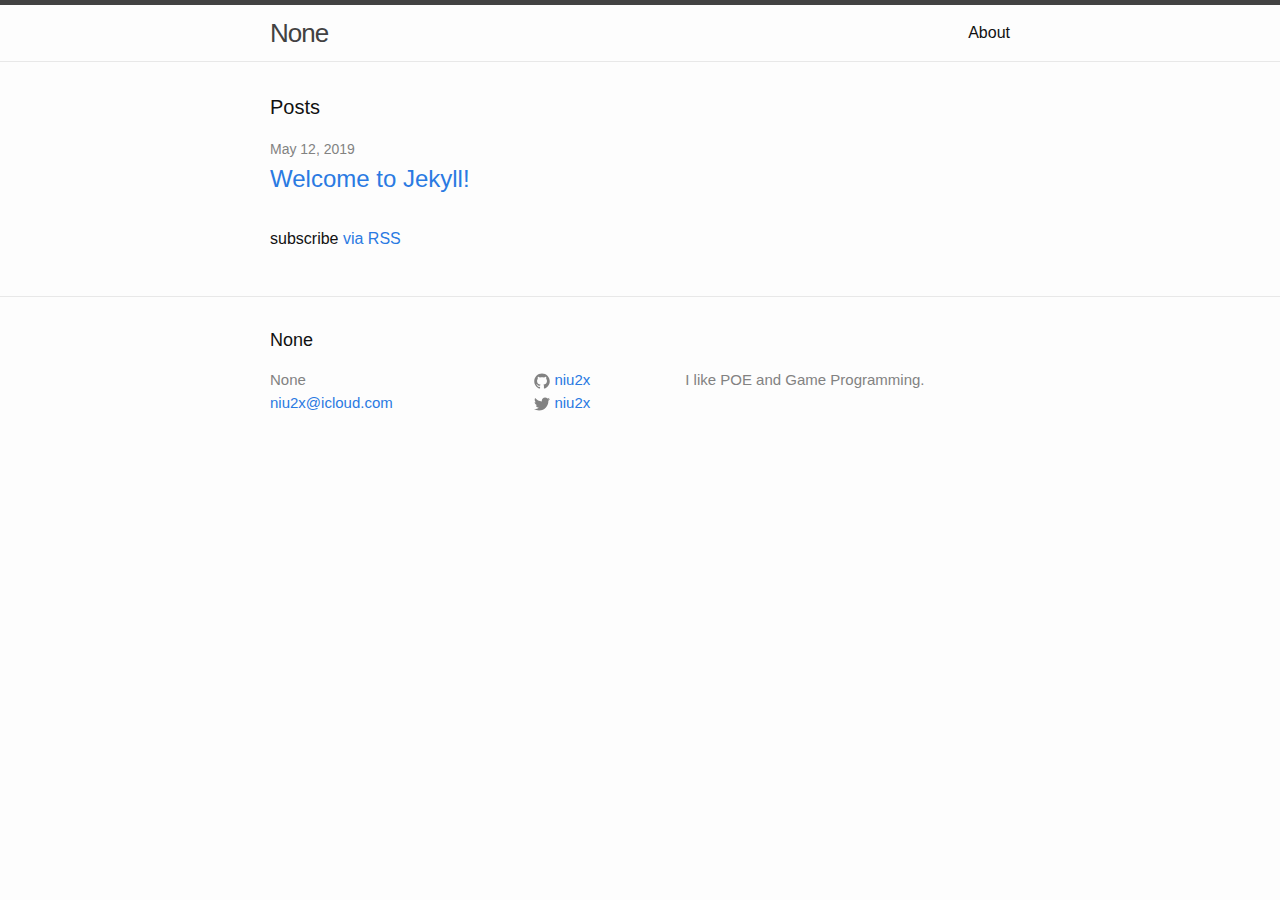
<file: index.html>
<!DOCTYPE html>
<html>

  <head>
  <meta charset="utf-8">
  <meta http-equiv="X-UA-Compatible" content="IE=edge">
  <meta name="viewport" content="width=device-width, initial-scale=1">

  <title>None</title>
  <meta name="description" content="I like POE and Game Programming.
">

  <link rel="stylesheet" href="/css/main.css">
  <link rel="canonical" href="http://niu2x.life/">
  <link rel="alternate" type="application/rss+xml" title="None" href="http://niu2x.life/feed.xml">
</head>


  <body>

    <header class="site-header">

  <div class="wrapper">

    <a class="site-title" href="/">None</a>

    <nav class="site-nav">
      <a href="#" class="menu-icon">
        <svg viewBox="0 0 18 15">
          <path fill="#424242" d="M18,1.484c0,0.82-0.665,1.484-1.484,1.484H1.484C0.665,2.969,0,2.304,0,1.484l0,0C0,0.665,0.665,0,1.484,0 h15.031C17.335,0,18,0.665,18,1.484L18,1.484z"/>
          <path fill="#424242" d="M18,7.516C18,8.335,17.335,9,16.516,9H1.484C0.665,9,0,8.335,0,7.516l0,0c0-0.82,0.665-1.484,1.484-1.484 h15.031C17.335,6.031,18,6.696,18,7.516L18,7.516z"/>
          <path fill="#424242" d="M18,13.516C18,14.335,17.335,15,16.516,15H1.484C0.665,15,0,14.335,0,13.516l0,0 c0-0.82,0.665-1.484,1.484-1.484h15.031C17.335,12.031,18,12.696,18,13.516L18,13.516z"/>
        </svg>
      </a>

      <div class="trigger">
        
          
          <a class="page-link" href="/about/">About</a>
          
        
          
        
          
        
          
        
      </div>
    </nav>

  </div>

</header>


    <div class="page-content">
      <div class="wrapper">
        <div class="home">

  <h1 class="page-heading">Posts</h1>

  <ul class="post-list">
    
      <li>
        <span class="post-meta">May 12, 2019</span>

        <h2>
          <a class="post-link" href="/jekyll/update/2019/05/12/welcome-to-jekyll.html">Welcome to Jekyll!</a>
        </h2>
      </li>
    
  </ul>

  <p class="rss-subscribe">subscribe <a href="/feed.xml">via RSS</a></p>

</div>

      </div>
    </div>

    <footer class="site-footer">

  <div class="wrapper">

    <h2 class="footer-heading">None</h2>

    <div class="footer-col-wrapper">
      <div class="footer-col footer-col-1">
        <ul class="contact-list">
          <li>None</li>
          <li><a href="mailto:niu2x@icloud.com">niu2x@icloud.com</a></li>
        </ul>
      </div>

      <div class="footer-col footer-col-2">
        <ul class="social-media-list">
          
          <li>
            <a href="https://github.com/niu2x"><span class="icon icon--github"><svg viewBox="0 0 16 16"><path fill="#828282" d="M7.999,0.431c-4.285,0-7.76,3.474-7.76,7.761 c0,3.428,2.223,6.337,5.307,7.363c0.388,0.071,0.53-0.168,0.53-0.374c0-0.184-0.007-0.672-0.01-1.32 c-2.159,0.469-2.614-1.04-2.614-1.04c-0.353-0.896-0.862-1.135-0.862-1.135c-0.705-0.481,0.053-0.472,0.053-0.472 c0.779,0.055,1.189,0.8,1.189,0.8c0.692,1.186,1.816,0.843,2.258,0.645c0.071-0.502,0.271-0.843,0.493-1.037 C4.86,11.425,3.049,10.76,3.049,7.786c0-0.847,0.302-1.54,0.799-2.082C3.768,5.507,3.501,4.718,3.924,3.65 c0,0,0.652-0.209,2.134,0.796C6.677,4.273,7.34,4.187,8,4.184c0.659,0.003,1.323,0.089,1.943,0.261 c1.482-1.004,2.132-0.796,2.132-0.796c0.423,1.068,0.157,1.857,0.077,2.054c0.497,0.542,0.798,1.235,0.798,2.082 c0,2.981-1.814,3.637-3.543,3.829c0.279,0.24,0.527,0.713,0.527,1.437c0,1.037-0.01,1.874-0.01,2.129 c0,0.208,0.14,0.449,0.534,0.373c3.081-1.028,5.302-3.935,5.302-7.362C15.76,3.906,12.285,0.431,7.999,0.431z"/></svg>
</span><span class="username">niu2x</span></a>

          </li>
          

          
          <li>
            <a href="https://twitter.com/niu2x"><span class="icon icon--twitter"><svg viewBox="0 0 16 16"><path fill="#828282" d="M15.969,3.058c-0.586,0.26-1.217,0.436-1.878,0.515c0.675-0.405,1.194-1.045,1.438-1.809c-0.632,0.375-1.332,0.647-2.076,0.793c-0.596-0.636-1.446-1.033-2.387-1.033c-1.806,0-3.27,1.464-3.27,3.27 c0,0.256,0.029,0.506,0.085,0.745C5.163,5.404,2.753,4.102,1.14,2.124C0.859,2.607,0.698,3.168,0.698,3.767 c0,1.134,0.577,2.135,1.455,2.722C1.616,6.472,1.112,6.325,0.671,6.08c0,0.014,0,0.027,0,0.041c0,1.584,1.127,2.906,2.623,3.206 C3.02,9.402,2.731,9.442,2.433,9.442c-0.211,0-0.416-0.021-0.615-0.059c0.416,1.299,1.624,2.245,3.055,2.271 c-1.119,0.877-2.529,1.4-4.061,1.4c-0.264,0-0.524-0.015-0.78-0.046c1.447,0.928,3.166,1.469,5.013,1.469 c6.015,0,9.304-4.983,9.304-9.304c0-0.142-0.003-0.283-0.009-0.423C14.976,4.29,15.531,3.714,15.969,3.058z"/></svg>
</span><span class="username">niu2x</span></a>

          </li>
          
        </ul>
      </div>

      <div class="footer-col footer-col-3">
        <p>I like POE and Game Programming.
</p>
      </div>
    </div>

  </div>

</footer>


  </body>

</html>
</file>
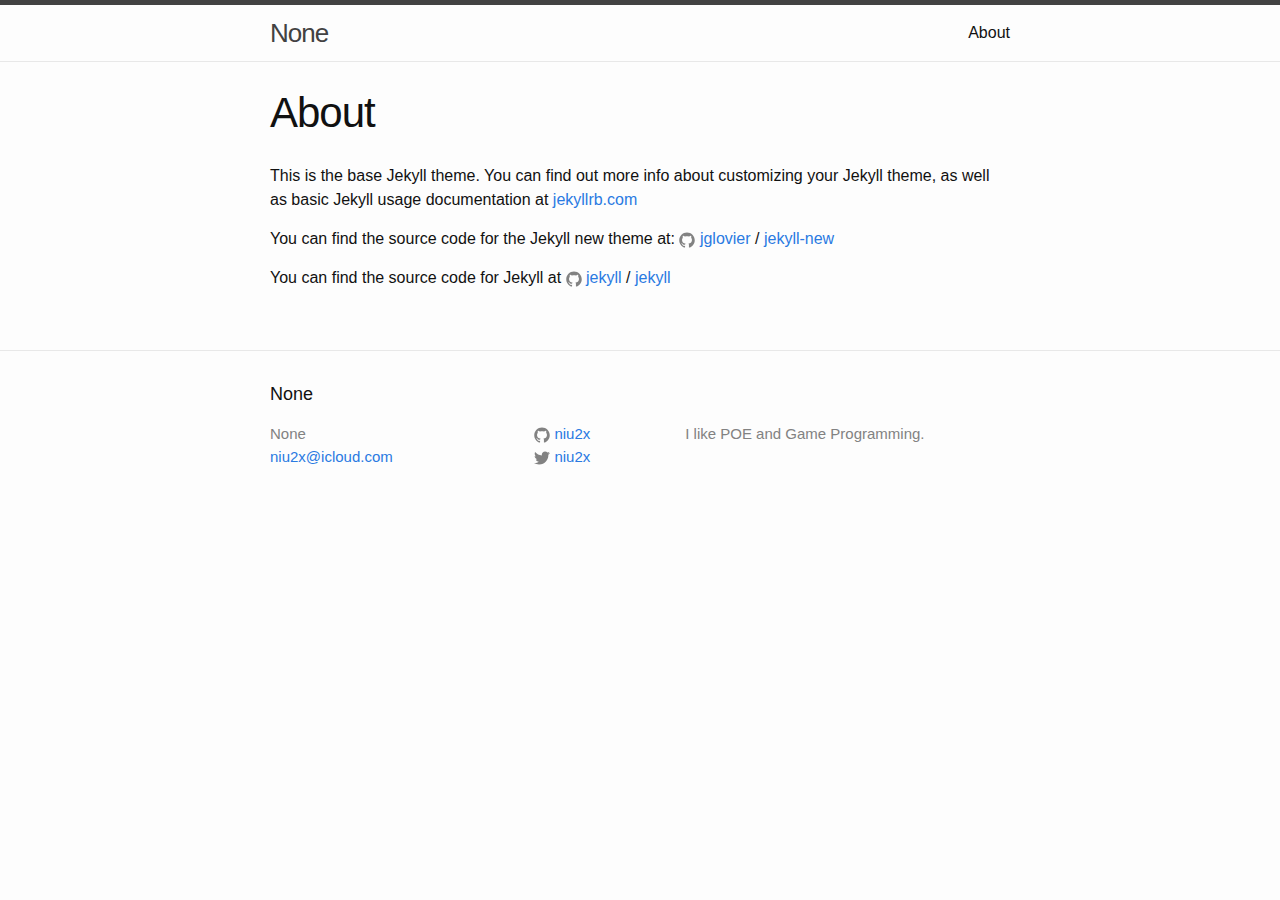
<file: about/index.html>
<!DOCTYPE html>
<html>

  <head>
  <meta charset="utf-8">
  <meta http-equiv="X-UA-Compatible" content="IE=edge">
  <meta name="viewport" content="width=device-width, initial-scale=1">

  <title>About</title>
  <meta name="description" content="I like POE and Game Programming.
">

  <link rel="stylesheet" href="/css/main.css">
  <link rel="canonical" href="http://niu2x.life/about/">
  <link rel="alternate" type="application/rss+xml" title="None" href="http://niu2x.life/feed.xml">
</head>


  <body>

    <header class="site-header">

  <div class="wrapper">

    <a class="site-title" href="/">None</a>

    <nav class="site-nav">
      <a href="#" class="menu-icon">
        <svg viewBox="0 0 18 15">
          <path fill="#424242" d="M18,1.484c0,0.82-0.665,1.484-1.484,1.484H1.484C0.665,2.969,0,2.304,0,1.484l0,0C0,0.665,0.665,0,1.484,0 h15.031C17.335,0,18,0.665,18,1.484L18,1.484z"/>
          <path fill="#424242" d="M18,7.516C18,8.335,17.335,9,16.516,9H1.484C0.665,9,0,8.335,0,7.516l0,0c0-0.82,0.665-1.484,1.484-1.484 h15.031C17.335,6.031,18,6.696,18,7.516L18,7.516z"/>
          <path fill="#424242" d="M18,13.516C18,14.335,17.335,15,16.516,15H1.484C0.665,15,0,14.335,0,13.516l0,0 c0-0.82,0.665-1.484,1.484-1.484h15.031C17.335,12.031,18,12.696,18,13.516L18,13.516z"/>
        </svg>
      </a>

      <div class="trigger">
        
          
          <a class="page-link" href="/about/">About</a>
          
        
          
        
          
        
          
        
      </div>
    </nav>

  </div>

</header>


    <div class="page-content">
      <div class="wrapper">
        <article class="post">

  <header class="post-header">
    <h1 class="post-title">About</h1>
  </header>

  <div class="post-content">
    <p>This is the base Jekyll theme. You can find out more info about customizing your Jekyll theme, as well as basic Jekyll usage documentation at <a href="http://jekyllrb.com/">jekyllrb.com</a></p>

<p>You can find the source code for the Jekyll new theme at:
<a href="https://github.com/jglovier"><span class="icon icon--github"><svg viewBox="0 0 16 16"><path fill="#828282" d="M7.999,0.431c-4.285,0-7.76,3.474-7.76,7.761 c0,3.428,2.223,6.337,5.307,7.363c0.388,0.071,0.53-0.168,0.53-0.374c0-0.184-0.007-0.672-0.01-1.32 c-2.159,0.469-2.614-1.04-2.614-1.04c-0.353-0.896-0.862-1.135-0.862-1.135c-0.705-0.481,0.053-0.472,0.053-0.472 c0.779,0.055,1.189,0.8,1.189,0.8c0.692,1.186,1.816,0.843,2.258,0.645c0.071-0.502,0.271-0.843,0.493-1.037 C4.86,11.425,3.049,10.76,3.049,7.786c0-0.847,0.302-1.54,0.799-2.082C3.768,5.507,3.501,4.718,3.924,3.65 c0,0,0.652-0.209,2.134,0.796C6.677,4.273,7.34,4.187,8,4.184c0.659,0.003,1.323,0.089,1.943,0.261 c1.482-1.004,2.132-0.796,2.132-0.796c0.423,1.068,0.157,1.857,0.077,2.054c0.497,0.542,0.798,1.235,0.798,2.082 c0,2.981-1.814,3.637-3.543,3.829c0.279,0.24,0.527,0.713,0.527,1.437c0,1.037-0.01,1.874-0.01,2.129 c0,0.208,0.14,0.449,0.534,0.373c3.081-1.028,5.302-3.935,5.302-7.362C15.76,3.906,12.285,0.431,7.999,0.431z"></path></svg>
</span><span class="username">jglovier</span></a>
 /
<a href="https://github.com/jglovier/jekyll-new">jekyll-new</a></p>

<p>You can find the source code for Jekyll at
<a href="https://github.com/jekyll"><span class="icon icon--github"><svg viewBox="0 0 16 16"><path fill="#828282" d="M7.999,0.431c-4.285,0-7.76,3.474-7.76,7.761 c0,3.428,2.223,6.337,5.307,7.363c0.388,0.071,0.53-0.168,0.53-0.374c0-0.184-0.007-0.672-0.01-1.32 c-2.159,0.469-2.614-1.04-2.614-1.04c-0.353-0.896-0.862-1.135-0.862-1.135c-0.705-0.481,0.053-0.472,0.053-0.472 c0.779,0.055,1.189,0.8,1.189,0.8c0.692,1.186,1.816,0.843,2.258,0.645c0.071-0.502,0.271-0.843,0.493-1.037 C4.86,11.425,3.049,10.76,3.049,7.786c0-0.847,0.302-1.54,0.799-2.082C3.768,5.507,3.501,4.718,3.924,3.65 c0,0,0.652-0.209,2.134,0.796C6.677,4.273,7.34,4.187,8,4.184c0.659,0.003,1.323,0.089,1.943,0.261 c1.482-1.004,2.132-0.796,2.132-0.796c0.423,1.068,0.157,1.857,0.077,2.054c0.497,0.542,0.798,1.235,0.798,2.082 c0,2.981-1.814,3.637-3.543,3.829c0.279,0.24,0.527,0.713,0.527,1.437c0,1.037-0.01,1.874-0.01,2.129 c0,0.208,0.14,0.449,0.534,0.373c3.081-1.028,5.302-3.935,5.302-7.362C15.76,3.906,12.285,0.431,7.999,0.431z"></path></svg>
</span><span class="username">jekyll</span></a>
 /
<a href="https://github.com/jekyll/jekyll">jekyll</a></p>

  </div>

</article>

      </div>
    </div>

    <footer class="site-footer">

  <div class="wrapper">

    <h2 class="footer-heading">None</h2>

    <div class="footer-col-wrapper">
      <div class="footer-col footer-col-1">
        <ul class="contact-list">
          <li>None</li>
          <li><a href="mailto:niu2x@icloud.com">niu2x@icloud.com</a></li>
        </ul>
      </div>

      <div class="footer-col footer-col-2">
        <ul class="social-media-list">
          
          <li>
            <a href="https://github.com/niu2x"><span class="icon icon--github"><svg viewBox="0 0 16 16"><path fill="#828282" d="M7.999,0.431c-4.285,0-7.76,3.474-7.76,7.761 c0,3.428,2.223,6.337,5.307,7.363c0.388,0.071,0.53-0.168,0.53-0.374c0-0.184-0.007-0.672-0.01-1.32 c-2.159,0.469-2.614-1.04-2.614-1.04c-0.353-0.896-0.862-1.135-0.862-1.135c-0.705-0.481,0.053-0.472,0.053-0.472 c0.779,0.055,1.189,0.8,1.189,0.8c0.692,1.186,1.816,0.843,2.258,0.645c0.071-0.502,0.271-0.843,0.493-1.037 C4.86,11.425,3.049,10.76,3.049,7.786c0-0.847,0.302-1.54,0.799-2.082C3.768,5.507,3.501,4.718,3.924,3.65 c0,0,0.652-0.209,2.134,0.796C6.677,4.273,7.34,4.187,8,4.184c0.659,0.003,1.323,0.089,1.943,0.261 c1.482-1.004,2.132-0.796,2.132-0.796c0.423,1.068,0.157,1.857,0.077,2.054c0.497,0.542,0.798,1.235,0.798,2.082 c0,2.981-1.814,3.637-3.543,3.829c0.279,0.24,0.527,0.713,0.527,1.437c0,1.037-0.01,1.874-0.01,2.129 c0,0.208,0.14,0.449,0.534,0.373c3.081-1.028,5.302-3.935,5.302-7.362C15.76,3.906,12.285,0.431,7.999,0.431z"/></svg>
</span><span class="username">niu2x</span></a>

          </li>
          

          
          <li>
            <a href="https://twitter.com/niu2x"><span class="icon icon--twitter"><svg viewBox="0 0 16 16"><path fill="#828282" d="M15.969,3.058c-0.586,0.26-1.217,0.436-1.878,0.515c0.675-0.405,1.194-1.045,1.438-1.809c-0.632,0.375-1.332,0.647-2.076,0.793c-0.596-0.636-1.446-1.033-2.387-1.033c-1.806,0-3.27,1.464-3.27,3.27 c0,0.256,0.029,0.506,0.085,0.745C5.163,5.404,2.753,4.102,1.14,2.124C0.859,2.607,0.698,3.168,0.698,3.767 c0,1.134,0.577,2.135,1.455,2.722C1.616,6.472,1.112,6.325,0.671,6.08c0,0.014,0,0.027,0,0.041c0,1.584,1.127,2.906,2.623,3.206 C3.02,9.402,2.731,9.442,2.433,9.442c-0.211,0-0.416-0.021-0.615-0.059c0.416,1.299,1.624,2.245,3.055,2.271 c-1.119,0.877-2.529,1.4-4.061,1.4c-0.264,0-0.524-0.015-0.78-0.046c1.447,0.928,3.166,1.469,5.013,1.469 c6.015,0,9.304-4.983,9.304-9.304c0-0.142-0.003-0.283-0.009-0.423C14.976,4.29,15.531,3.714,15.969,3.058z"/></svg>
</span><span class="username">niu2x</span></a>

          </li>
          
        </ul>
      </div>

      <div class="footer-col footer-col-3">
        <p>I like POE and Game Programming.
</p>
      </div>
    </div>

  </div>

</footer>


  </body>

</html>
</file>
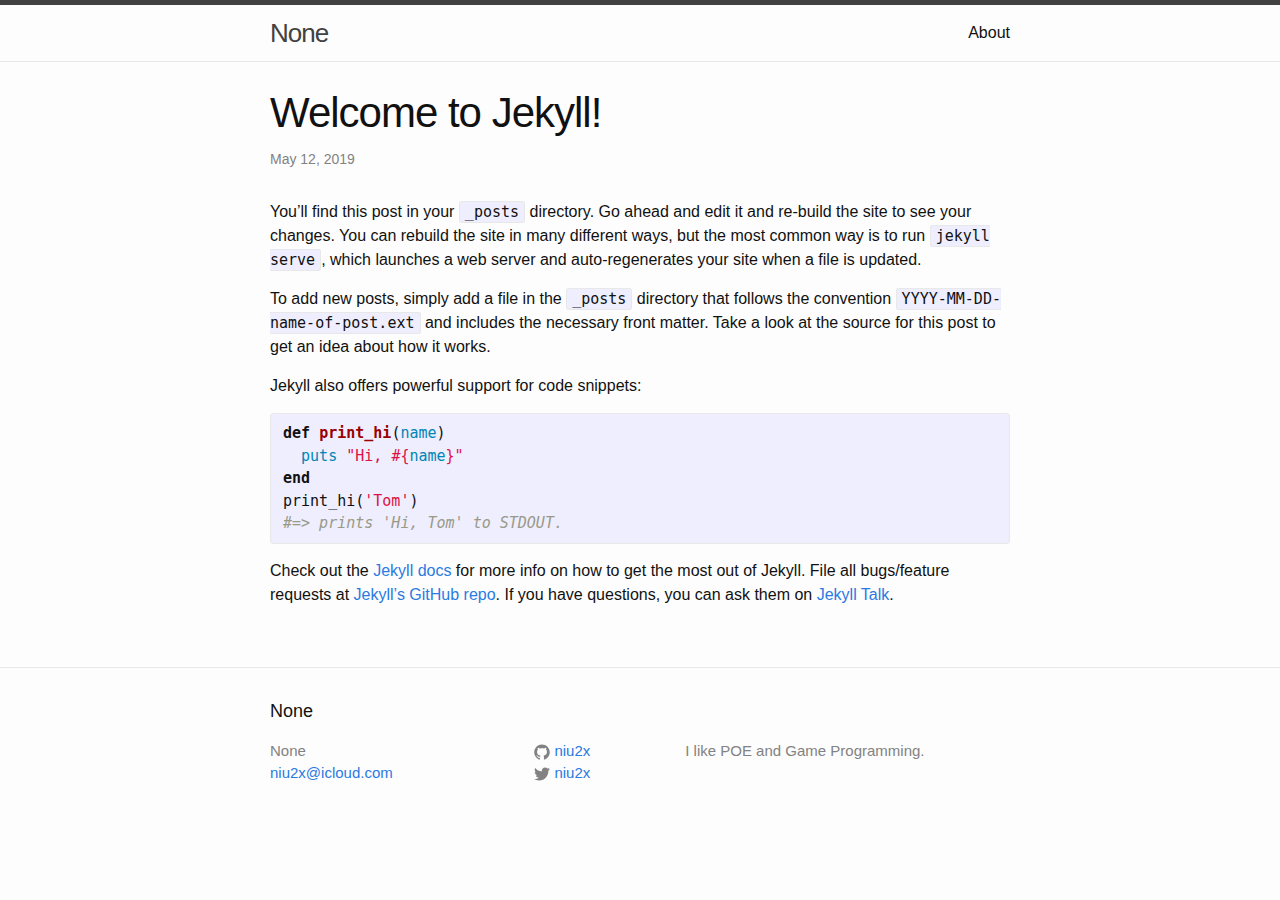
<file: jekyll/update/2019/05/12/welcome-to-jekyll.html>
<!DOCTYPE html>
<html>

  <head>
  <meta charset="utf-8">
  <meta http-equiv="X-UA-Compatible" content="IE=edge">
  <meta name="viewport" content="width=device-width, initial-scale=1">

  <title>Welcome to Jekyll!</title>
  <meta name="description" content="You’ll find this post in your _posts directory. Go ahead and edit it and re-build the site to see your changes. You can rebuild the site in many different wa...">

  <link rel="stylesheet" href="/css/main.css">
  <link rel="canonical" href="http://niu2x.life/jekyll/update/2019/05/12/welcome-to-jekyll.html">
  <link rel="alternate" type="application/rss+xml" title="None" href="http://niu2x.life/feed.xml">
</head>


  <body>

    <header class="site-header">

  <div class="wrapper">

    <a class="site-title" href="/">None</a>

    <nav class="site-nav">
      <a href="#" class="menu-icon">
        <svg viewBox="0 0 18 15">
          <path fill="#424242" d="M18,1.484c0,0.82-0.665,1.484-1.484,1.484H1.484C0.665,2.969,0,2.304,0,1.484l0,0C0,0.665,0.665,0,1.484,0 h15.031C17.335,0,18,0.665,18,1.484L18,1.484z"/>
          <path fill="#424242" d="M18,7.516C18,8.335,17.335,9,16.516,9H1.484C0.665,9,0,8.335,0,7.516l0,0c0-0.82,0.665-1.484,1.484-1.484 h15.031C17.335,6.031,18,6.696,18,7.516L18,7.516z"/>
          <path fill="#424242" d="M18,13.516C18,14.335,17.335,15,16.516,15H1.484C0.665,15,0,14.335,0,13.516l0,0 c0-0.82,0.665-1.484,1.484-1.484h15.031C17.335,12.031,18,12.696,18,13.516L18,13.516z"/>
        </svg>
      </a>

      <div class="trigger">
        
          
          <a class="page-link" href="/about/">About</a>
          
        
          
        
          
        
          
        
      </div>
    </nav>

  </div>

</header>


    <div class="page-content">
      <div class="wrapper">
        <article class="post" itemscope itemtype="http://schema.org/BlogPosting">

  <header class="post-header">
    <h1 class="post-title" itemprop="name headline">Welcome to Jekyll!</h1>
    <p class="post-meta"><time datetime="2019-05-12T21:17:54+08:00" itemprop="datePublished">May 12, 2019</time></p>
  </header>

  <div class="post-content" itemprop="articleBody">
    <p>You’ll find this post in your <code class="highlighter-rouge">_posts</code> directory. Go ahead and edit it and re-build the site to see your changes. You can rebuild the site in many different ways, but the most common way is to run <code class="highlighter-rouge">jekyll serve</code>, which launches a web server and auto-regenerates your site when a file is updated.</p>

<p>To add new posts, simply add a file in the <code class="highlighter-rouge">_posts</code> directory that follows the convention <code class="highlighter-rouge">YYYY-MM-DD-name-of-post.ext</code> and includes the necessary front matter. Take a look at the source for this post to get an idea about how it works.</p>

<p>Jekyll also offers powerful support for code snippets:</p>

<figure class="highlight"><pre><code class="language-ruby" data-lang="ruby"><span class="k">def</span> <span class="nf">print_hi</span><span class="p">(</span><span class="nb">name</span><span class="p">)</span>
  <span class="nb">puts</span> <span class="s2">"Hi, </span><span class="si">#{</span><span class="nb">name</span><span class="si">}</span><span class="s2">"</span>
<span class="k">end</span>
<span class="n">print_hi</span><span class="p">(</span><span class="s1">'Tom'</span><span class="p">)</span>
<span class="c1">#=&gt; prints 'Hi, Tom' to STDOUT.</span></code></pre></figure>

<p>Check out the <a href="http://jekyllrb.com/docs/home">Jekyll docs</a> for more info on how to get the most out of Jekyll. File all bugs/feature requests at <a href="https://github.com/jekyll/jekyll">Jekyll’s GitHub repo</a>. If you have questions, you can ask them on <a href="https://talk.jekyllrb.com/">Jekyll Talk</a>.</p>


  </div>

</article>

      </div>
    </div>

    <footer class="site-footer">

  <div class="wrapper">

    <h2 class="footer-heading">None</h2>

    <div class="footer-col-wrapper">
      <div class="footer-col footer-col-1">
        <ul class="contact-list">
          <li>None</li>
          <li><a href="mailto:niu2x@icloud.com">niu2x@icloud.com</a></li>
        </ul>
      </div>

      <div class="footer-col footer-col-2">
        <ul class="social-media-list">
          
          <li>
            <a href="https://github.com/niu2x"><span class="icon icon--github"><svg viewBox="0 0 16 16"><path fill="#828282" d="M7.999,0.431c-4.285,0-7.76,3.474-7.76,7.761 c0,3.428,2.223,6.337,5.307,7.363c0.388,0.071,0.53-0.168,0.53-0.374c0-0.184-0.007-0.672-0.01-1.32 c-2.159,0.469-2.614-1.04-2.614-1.04c-0.353-0.896-0.862-1.135-0.862-1.135c-0.705-0.481,0.053-0.472,0.053-0.472 c0.779,0.055,1.189,0.8,1.189,0.8c0.692,1.186,1.816,0.843,2.258,0.645c0.071-0.502,0.271-0.843,0.493-1.037 C4.86,11.425,3.049,10.76,3.049,7.786c0-0.847,0.302-1.54,0.799-2.082C3.768,5.507,3.501,4.718,3.924,3.65 c0,0,0.652-0.209,2.134,0.796C6.677,4.273,7.34,4.187,8,4.184c0.659,0.003,1.323,0.089,1.943,0.261 c1.482-1.004,2.132-0.796,2.132-0.796c0.423,1.068,0.157,1.857,0.077,2.054c0.497,0.542,0.798,1.235,0.798,2.082 c0,2.981-1.814,3.637-3.543,3.829c0.279,0.24,0.527,0.713,0.527,1.437c0,1.037-0.01,1.874-0.01,2.129 c0,0.208,0.14,0.449,0.534,0.373c3.081-1.028,5.302-3.935,5.302-7.362C15.76,3.906,12.285,0.431,7.999,0.431z"/></svg>
</span><span class="username">niu2x</span></a>

          </li>
          

          
          <li>
            <a href="https://twitter.com/niu2x"><span class="icon icon--twitter"><svg viewBox="0 0 16 16"><path fill="#828282" d="M15.969,3.058c-0.586,0.26-1.217,0.436-1.878,0.515c0.675-0.405,1.194-1.045,1.438-1.809c-0.632,0.375-1.332,0.647-2.076,0.793c-0.596-0.636-1.446-1.033-2.387-1.033c-1.806,0-3.27,1.464-3.27,3.27 c0,0.256,0.029,0.506,0.085,0.745C5.163,5.404,2.753,4.102,1.14,2.124C0.859,2.607,0.698,3.168,0.698,3.767 c0,1.134,0.577,2.135,1.455,2.722C1.616,6.472,1.112,6.325,0.671,6.08c0,0.014,0,0.027,0,0.041c0,1.584,1.127,2.906,2.623,3.206 C3.02,9.402,2.731,9.442,2.433,9.442c-0.211,0-0.416-0.021-0.615-0.059c0.416,1.299,1.624,2.245,3.055,2.271 c-1.119,0.877-2.529,1.4-4.061,1.4c-0.264,0-0.524-0.015-0.78-0.046c1.447,0.928,3.166,1.469,5.013,1.469 c6.015,0,9.304-4.983,9.304-9.304c0-0.142-0.003-0.283-0.009-0.423C14.976,4.29,15.531,3.714,15.969,3.058z"/></svg>
</span><span class="username">niu2x</span></a>

          </li>
          
        </ul>
      </div>

      <div class="footer-col footer-col-3">
        <p>I like POE and Game Programming.
</p>
      </div>
    </div>

  </div>

</footer>


  </body>

</html>
</file>
<file: css/main.css>
/**
 * Reset some basic elements
 */
body, h1, h2, h3, h4, h5, h6,
p, blockquote, pre, hr,
dl, dd, ol, ul, figure {
  margin: 0;
  padding: 0; }

/**
 * Basic styling
 */
body {
  font: 400 16px/1.5 "Helvetica Neue", Helvetica, Arial, sans-serif;
  color: #111;
  background-color: #fdfdfd;
  -webkit-text-size-adjust: 100%;
  -webkit-font-feature-settings: "kern" 1;
  -moz-font-feature-settings: "kern" 1;
  -o-font-feature-settings: "kern" 1;
  font-feature-settings: "kern" 1;
  font-kerning: normal; }

/**
 * Set `margin-bottom` to maintain vertical rhythm
 */
h1, h2, h3, h4, h5, h6,
p, blockquote, pre,
ul, ol, dl, figure,
.highlight {
  margin-bottom: 15px; }

/**
 * Images
 */
img {
  max-width: 100%;
  vertical-align: middle; }

/**
 * Figures
 */
figure > img {
  display: block; }

figcaption {
  font-size: 14px; }

/**
 * Lists
 */
ul, ol {
  margin-left: 30px; }

li > ul,
li > ol {
  margin-bottom: 0; }

/**
 * Headings
 */
h1, h2, h3, h4, h5, h6 {
  font-weight: 400; }

/**
 * Links
 */
a {
  color: #2a7ae2;
  text-decoration: none; }
  a:visited {
    color: #1756a9; }
  a:hover {
    color: #111;
    text-decoration: underline; }

/**
 * Blockquotes
 */
blockquote {
  color: #828282;
  border-left: 4px solid #e8e8e8;
  padding-left: 15px;
  font-size: 18px;
  letter-spacing: -1px;
  font-style: italic; }
  blockquote > :last-child {
    margin-bottom: 0; }

/**
 * Code formatting
 */
pre,
code {
  font-size: 15px;
  border: 1px solid #e8e8e8;
  border-radius: 3px;
  background-color: #eef; }

code {
  padding: 1px 5px; }

pre {
  padding: 8px 12px;
  overflow-x: auto; }
  pre > code {
    border: 0;
    padding-right: 0;
    padding-left: 0; }

/**
 * Wrapper
 */
.wrapper {
  max-width: -webkit-calc(800px - (30px * 2));
  max-width: calc(800px - (30px * 2));
  margin-right: auto;
  margin-left: auto;
  padding-right: 30px;
  padding-left: 30px; }
  @media screen and (max-width: 800px) {
    .wrapper {
      max-width: -webkit-calc(800px - (30px));
      max-width: calc(800px - (30px));
      padding-right: 15px;
      padding-left: 15px; } }

/**
 * Clearfix
 */
.wrapper:after, .footer-col-wrapper:after {
  content: "";
  display: table;
  clear: both; }

/**
 * Icons
 */
.icon > svg {
  display: inline-block;
  width: 16px;
  height: 16px;
  vertical-align: middle; }
  .icon > svg path {
    fill: #828282; }

/**
 * Site header
 */
.site-header {
  border-top: 5px solid #424242;
  border-bottom: 1px solid #e8e8e8;
  min-height: 56px;
  position: relative; }

.site-title {
  font-size: 26px;
  font-weight: 300;
  line-height: 56px;
  letter-spacing: -1px;
  margin-bottom: 0;
  float: left; }
  .site-title, .site-title:visited {
    color: #424242; }

.site-nav {
  float: right;
  line-height: 56px; }
  .site-nav .menu-icon {
    display: none; }
  .site-nav .page-link {
    color: #111;
    line-height: 1.5; }
    .site-nav .page-link:not(:last-child) {
      margin-right: 20px; }
  @media screen and (max-width: 600px) {
    .site-nav {
      position: absolute;
      top: 9px;
      right: 15px;
      background-color: #fdfdfd;
      border: 1px solid #e8e8e8;
      border-radius: 5px;
      text-align: right; }
      .site-nav .menu-icon {
        display: block;
        float: right;
        width: 36px;
        height: 26px;
        line-height: 0;
        padding-top: 10px;
        text-align: center; }
        .site-nav .menu-icon > svg {
          width: 18px;
          height: 15px; }
          .site-nav .menu-icon > svg path {
            fill: #424242; }
      .site-nav .trigger {
        clear: both;
        display: none; }
      .site-nav:hover .trigger {
        display: block;
        padding-bottom: 5px; }
      .site-nav .page-link {
        display: block;
        padding: 5px 10px;
        margin-left: 20px; }
        .site-nav .page-link:not(:last-child) {
          margin-right: 0; } }

/**
 * Site footer
 */
.site-footer {
  border-top: 1px solid #e8e8e8;
  padding: 30px 0; }

.footer-heading {
  font-size: 18px;
  margin-bottom: 15px; }

.contact-list,
.social-media-list {
  list-style: none;
  margin-left: 0; }

.footer-col-wrapper {
  font-size: 15px;
  color: #828282;
  margin-left: -15px; }

.footer-col {
  float: left;
  margin-bottom: 15px;
  padding-left: 15px; }

.footer-col-1 {
  width: -webkit-calc(35% - (30px / 2));
  width: calc(35% - (30px / 2)); }

.footer-col-2 {
  width: -webkit-calc(20% - (30px / 2));
  width: calc(20% - (30px / 2)); }

.footer-col-3 {
  width: -webkit-calc(45% - (30px / 2));
  width: calc(45% - (30px / 2)); }

@media screen and (max-width: 800px) {
  .footer-col-1,
  .footer-col-2 {
    width: -webkit-calc(50% - (30px / 2));
    width: calc(50% - (30px / 2)); }

  .footer-col-3 {
    width: -webkit-calc(100% - (30px / 2));
    width: calc(100% - (30px / 2)); } }
@media screen and (max-width: 600px) {
  .footer-col {
    float: none;
    width: -webkit-calc(100% - (30px / 2));
    width: calc(100% - (30px / 2)); } }
/**
 * Page content
 */
.page-content {
  padding: 30px 0; }

.page-heading {
  font-size: 20px; }

.post-list {
  margin-left: 0;
  list-style: none; }
  .post-list > li {
    margin-bottom: 30px; }

.post-meta {
  font-size: 14px;
  color: #828282; }

.post-link {
  display: block;
  font-size: 24px; }

/**
 * Posts
 */
.post-header {
  margin-bottom: 30px; }

.post-title {
  font-size: 42px;
  letter-spacing: -1px;
  line-height: 1; }
  @media screen and (max-width: 800px) {
    .post-title {
      font-size: 36px; } }

.post-content {
  margin-bottom: 30px; }
  .post-content h2 {
    font-size: 32px; }
    @media screen and (max-width: 800px) {
      .post-content h2 {
        font-size: 28px; } }
  .post-content h3 {
    font-size: 26px; }
    @media screen and (max-width: 800px) {
      .post-content h3 {
        font-size: 22px; } }
  .post-content h4 {
    font-size: 20px; }
    @media screen and (max-width: 800px) {
      .post-content h4 {
        font-size: 18px; } }

/**
 * Syntax highlighting styles
 */
.highlight {
  background: #fff; }
  .highlighter-rouge .highlight {
    background: #eef; }
  .highlight .c {
    color: #998;
    font-style: italic; }
  .highlight .err {
    color: #a61717;
    background-color: #e3d2d2; }
  .highlight .k {
    font-weight: bold; }
  .highlight .o {
    font-weight: bold; }
  .highlight .cm {
    color: #998;
    font-style: italic; }
  .highlight .cp {
    color: #999;
    font-weight: bold; }
  .highlight .c1 {
    color: #998;
    font-style: italic; }
  .highlight .cs {
    color: #999;
    font-weight: bold;
    font-style: italic; }
  .highlight .gd {
    color: #000;
    background-color: #fdd; }
  .highlight .gd .x {
    color: #000;
    background-color: #faa; }
  .highlight .ge {
    font-style: italic; }
  .highlight .gr {
    color: #a00; }
  .highlight .gh {
    color: #999; }
  .highlight .gi {
    color: #000;
    background-color: #dfd; }
  .highlight .gi .x {
    color: #000;
    background-color: #afa; }
  .highlight .go {
    color: #888; }
  .highlight .gp {
    color: #555; }
  .highlight .gs {
    font-weight: bold; }
  .highlight .gu {
    color: #aaa; }
  .highlight .gt {
    color: #a00; }
  .highlight .kc {
    font-weight: bold; }
  .highlight .kd {
    font-weight: bold; }
  .highlight .kp {
    font-weight: bold; }
  .highlight .kr {
    font-weight: bold; }
  .highlight .kt {
    color: #458;
    font-weight: bold; }
  .highlight .m {
    color: #099; }
  .highlight .s {
    color: #d14; }
  .highlight .na {
    color: #008080; }
  .highlight .nb {
    color: #0086B3; }
  .highlight .nc {
    color: #458;
    font-weight: bold; }
  .highlight .no {
    color: #008080; }
  .highlight .ni {
    color: #800080; }
  .highlight .ne {
    color: #900;
    font-weight: bold; }
  .highlight .nf {
    color: #900;
    font-weight: bold; }
  .highlight .nn {
    color: #555; }
  .highlight .nt {
    color: #000080; }
  .highlight .nv {
    color: #008080; }
  .highlight .ow {
    font-weight: bold; }
  .highlight .w {
    color: #bbb; }
  .highlight .mf {
    color: #099; }
  .highlight .mh {
    color: #099; }
  .highlight .mi {
    color: #099; }
  .highlight .mo {
    color: #099; }
  .highlight .sb {
    color: #d14; }
  .highlight .sc {
    color: #d14; }
  .highlight .sd {
    color: #d14; }
  .highlight .s2 {
    color: #d14; }
  .highlight .se {
    color: #d14; }
  .highlight .sh {
    color: #d14; }
  .highlight .si {
    color: #d14; }
  .highlight .sx {
    color: #d14; }
  .highlight .sr {
    color: #009926; }
  .highlight .s1 {
    color: #d14; }
  .highlight .ss {
    color: #990073; }
  .highlight .bp {
    color: #999; }
  .highlight .vc {
    color: #008080; }
  .highlight .vg {
    color: #008080; }
  .highlight .vi {
    color: #008080; }
  .highlight .il {
    color: #099; }
</file>
